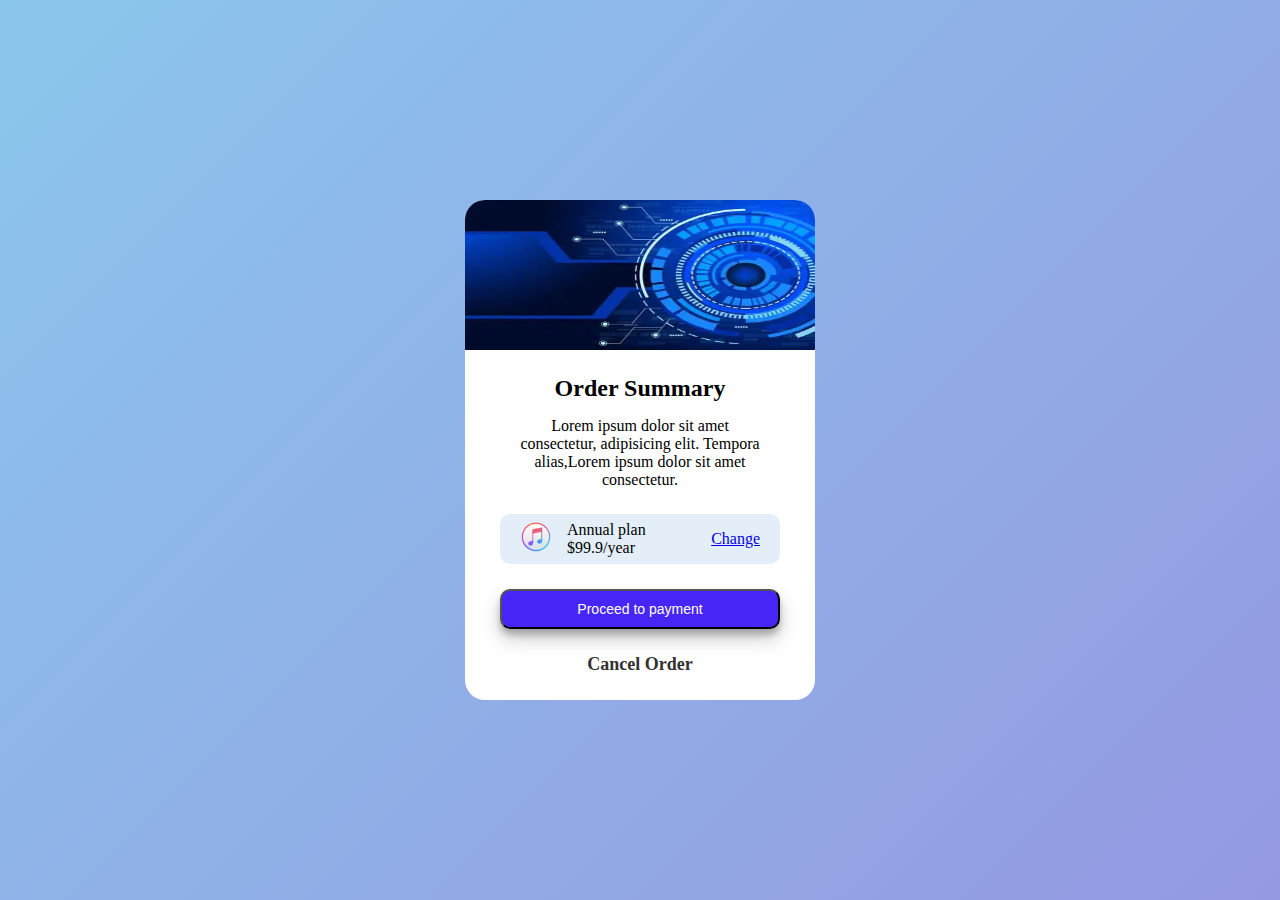
<file: Card 2/index.html>
<!DOCTYPE html>
<html lang="en">
  <head>
    <meta charset="UTF-8" />
    <meta name="viewport" content="width=device-width, initial-scale=1.0" />
    <title>Card2</title>
    <link rel="stylesheet" href="styles.css" />
  </head>
  <body>
    <div class="container">
      <div class="card">
        <img src="download.webp" alt="" />

        <div class="text">
          <h2>Order Summary</h2>
          <p>
            Lorem ipsum dolor sit amet consectetur, adipisicing elit. Tempora
            alias,Lorem ipsum dolor sit amet consectetur.
          </p>
        </div>
        <div id="amountBox">
          <div class="leftBox">
            <div class="imgBox">
              <img src="music.png" alt="music logo" />
            </div>
            <div class="textAmountBox">
              <p>Annual plan</p>
              <p>$99.9/year</p>
            </div>
          </div>
          <div class="rightBox">
            <a href="#"> Change</a>
          </div>
        </div>
        <button id="paymentBotton">Proceed to payment</button>
        <div class="cancelBox">
          <a href="#">Cancel Order</a>
        </div>
      </div>
    </div>
  </body>
</html>
</file>
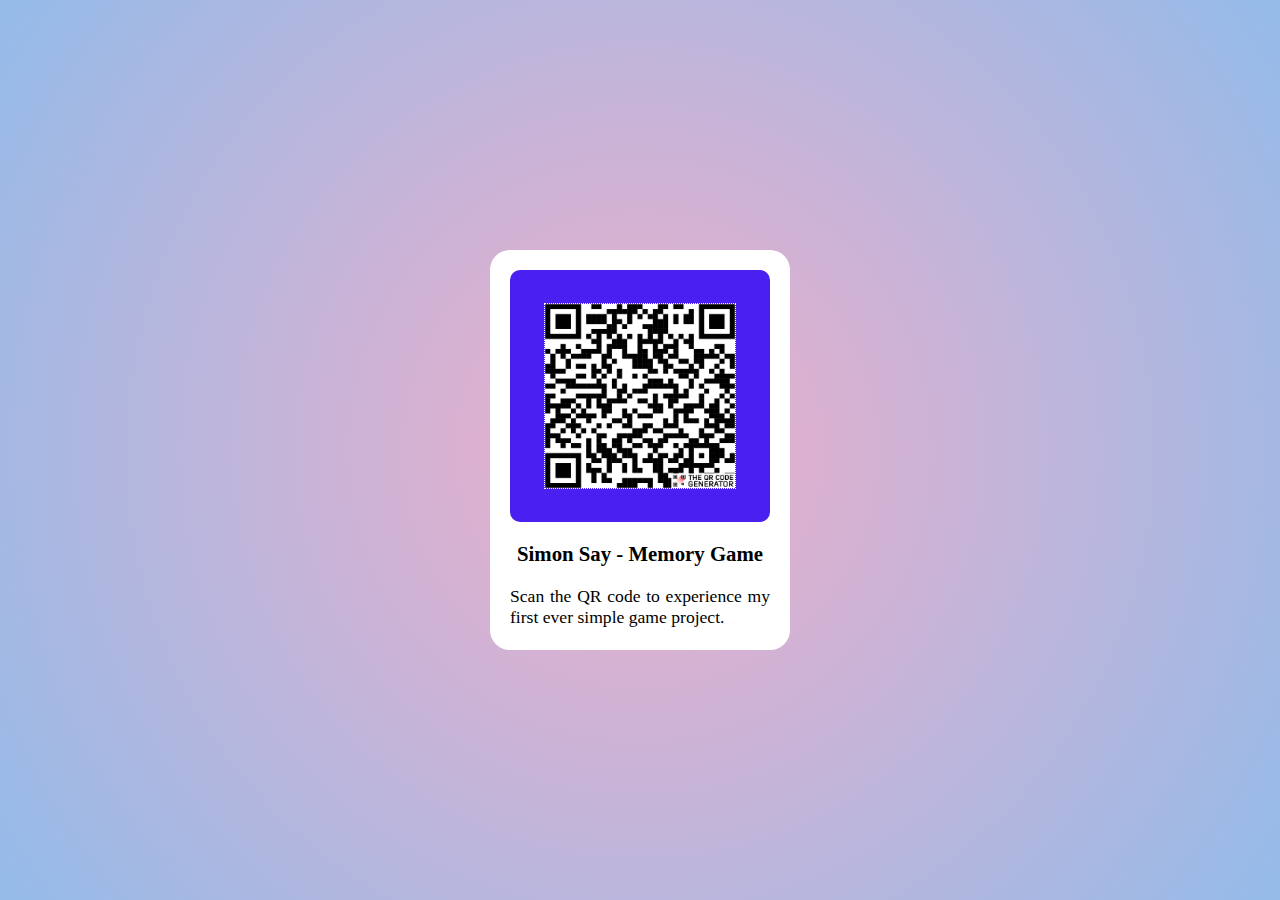
<file: Simon-Say card/index.html>
<!DOCTYPE html>
<html lang="en">
  <head>
    <meta charset="UTF-8" />
    <meta name="viewport" content="width=device-width, initial-scale=1.0" />
    <title>Simon-Say Card</title>
    <link rel="stylesheet" href="styles.css" />
  </head>
  <body>
    <div class="container">
      <div class="card">
        <div class="scanner">
            <img src="mygame.png" alt="qr scanner"  />
        </div>
        <h2>Simon Say - Memory Game</h2>
        <p>Scan the QR code to experience my first ever simple game project.</p>
      </div>
    </div>
  </body>
</html>
</file>
<file: Card 2/styles.css>
* {
  margin: 0;
  padding: 0;
  box-sizing: border-box;
}
.container {
  width: 100vw;
  height: 100vh;
  background-color: #8bc6ec;
  background-image: linear-gradient(135deg, #8bc6ec, #9599e2 100%);
  display: flex;
  justify-content: center;
  align-items: center;
}
.card {
  width: 350px;
  height: 500px;
  background-color: white;
  border-radius: 20px;

  display: flex;
  flex-direction: column;
  align-items: center;
  gap: 25px;
}
.card img {
  width: 100%;
  height: 30%;
  border-radius: 20px 20px 0px 0px;
}
.text {
  display: flex;
  flex-direction: column;
  gap: 15px;
  align-items: center;
  text-align: center;
  width: 70%;
}
#amountBox {
  width: 80%;
  height: 10%;
  background-color: #c6ddf07c;
  border-radius: 10px;

  display: flex;
  justify-content: space-between;
  align-items: center;
  padding-left: 20px;
  padding-right: 20px;
}

.leftBox {
  /* width: fit-content; */
  display: flex;
  gap: 15px;
  height: 100%;
  align-items: center;
}

.imgBox img{
    height: 2rem;
    width: 2rem;
}
#paymentBotton {
  width: 80%;
  height: 8%;
  background-color: #320bf6e4;
  border-radius: 10px;
  color: white;
  box-shadow: 0 10px 20px rgba(0, 0, 0, 0.19), 0 6px 6px rgba(0, 0, 0, 0.23);
  font-size: 14px;
}
.cancelBox a {
  color: rgb(50, 49, 49);
  text-decoration: none;
  font-weight: bold;
  font-size: large;
}
@media (max-width:768px) {
    #amountBox{
        flex-direction: column;
        height: 50%;
    }
}
</file>
<file: Simon-Say card/styles.css>
*{
    margin: 0;
    padding: 0;
    box-sizing: border-box;
}

.container {
  width: 100vw;
  height: 100vh;
  background: #eeaeca;
  background: radial-gradient(
    circle,
    rgba(238, 174, 202, 1) 0%,
    rgba(148, 187, 233, 1) 100%
  );
  display: flex;
  justify-content: center;
  align-items: center;
}

.card{
    width: 300px;
    height: 400px;
    background-color: white;
    border-radius: 20px;
    
    display: flex;
    flex-direction: column;
    align-items: center;
    gap: 20px;
    padding: 20px;
}

.scanner{
    width: 100%;
    height: 70%;
    display: flex;
    justify-content: center;
    align-items: center;
    padding: 10px;
    background-color: #4a20f0;
    border-radius: 10px;
}
.card img{
    height: 80%;
    width: 80%;
    border: 1.5px dotted white;

}

.card h2{
    font-weight: bold;
    text-align: centre;
    font-size: 1.3rem;
}

.card p{
    font-size: 1.1rem;
    text-align: justify;
    
}
</file>
